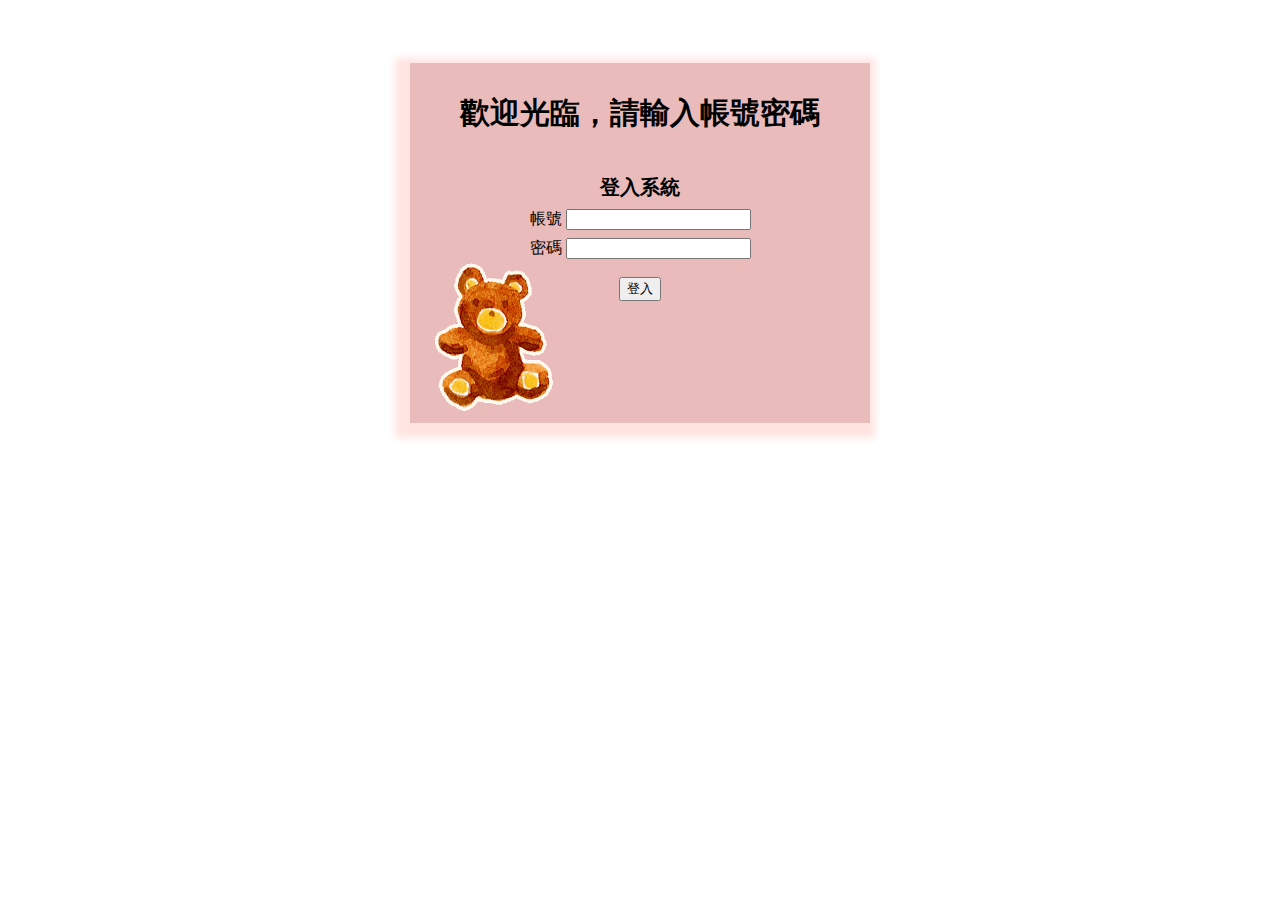
<file: week-4/templates/index.html>
<!DOCTYPE html>
<html lang="en">
<head>
    <meta charset="UTF-8">
    <meta http-equiv="X-UA-Compatible" content="IE=edge">
    <meta name="viewport" content="width=device-width, initial-scale=1.0">
    <title>登入頁面</title>
    <link rel="stylesheet" type="text/css" href="week-4.css" media="all" /> 

</head>
<body>
    <div class="box_1">
        <div class="text_1">歡迎光臨，請輸入帳號密碼</div>
        <div class="text_2">登入系統</div>
        <form action="/signin" method="POST">
            <div class="text_3"> 帳號    <input type="text" name="account"></div>
            <div class="text_3"> 密碼    <input type="password" name="password"></div>
            <div><br/><button>登入</button></div>
        </form>
        <img src="bear_icon.png" style="height:50%;position:relative;right:150px;bottom:40px;"/>
    </div>
    
</body>
</html>
</file>
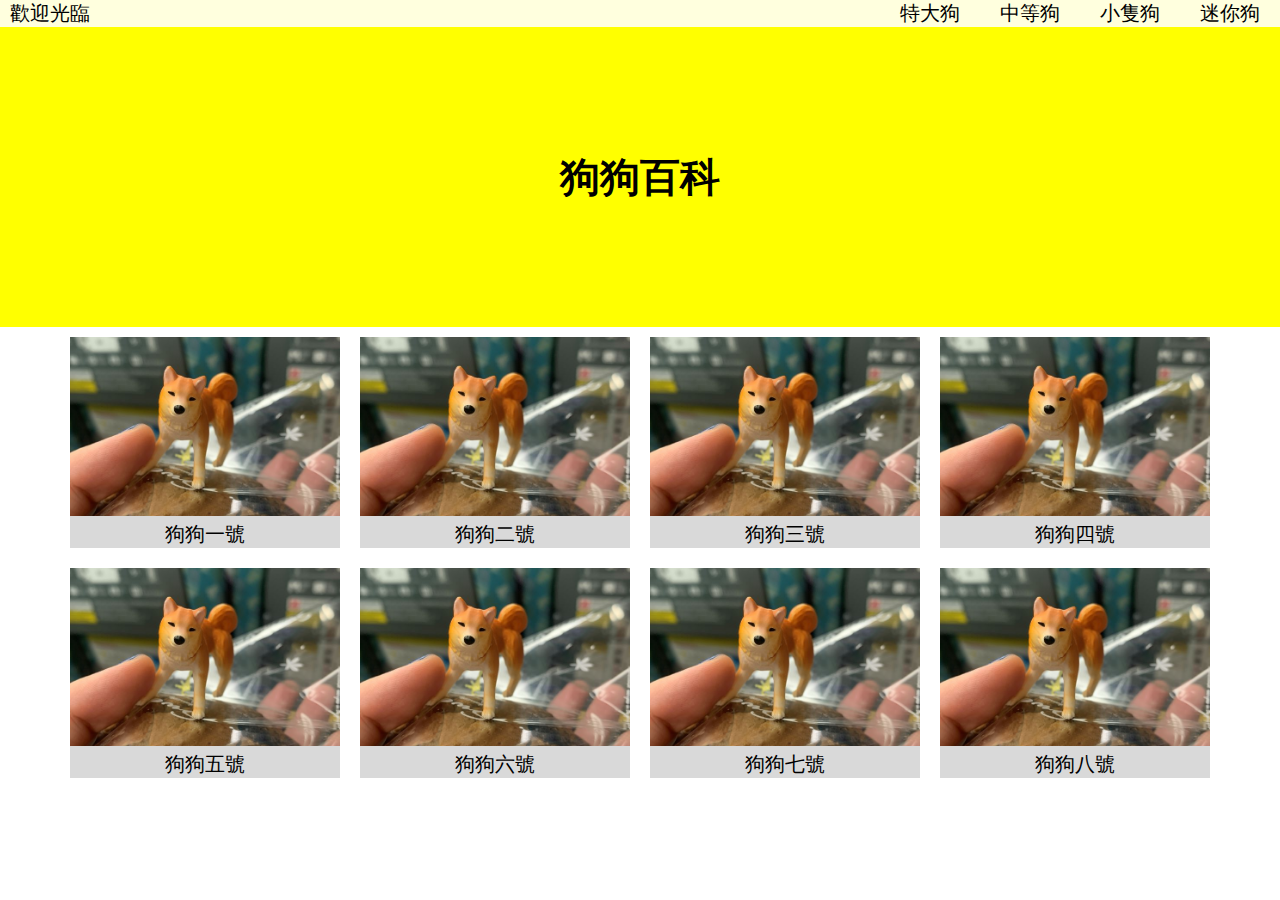
<file: week-1/week-1.html>
<!DOCTYPE html>
<head>
    <meta charset="UTF-8">
    <meta name="viewport" content="width=device-width, initial-scale=1.0,maximum-scale=1"> 
    <title>week-1</title>
    <link rel="stylesheet" type="text/css" href="week-1.css" media="all" /> 
</head>
<body style="margin:0px;">
    <div class="frame">
        <div class="left">歡迎光臨</div>
        <div class="right">
            <div class="item">特大狗</div>
            <div class="item">中等狗</div>
            <div class="item">小隻狗</div>
            <div class="item">迷你狗</div>
            <img class="photo_btn" src="hamburger_icon.png"/>
        </div>
    </div>
    <div class="welcome">
        <div class="text">狗狗百科</div>
    </div>
    <main>
        <div class="item2"><img src="dog.jpg" width="100%"/>狗狗一號</div>
        <div class="item2"><img src="dog.jpg" width="100%"/>狗狗二號</div>
        <div class="item2"><img src="dog.jpg" width="100%"/>狗狗三號</div>
        <div class="item2"><img src="dog.jpg" width="100%"/>狗狗四號</div>
    </main>
        
    <main>
        <div class="item2"><img src="dog.jpg" width="100%"/>狗狗五號</div>
        <div class="item2"><img src="dog.jpg" width="100%"/>狗狗六號</div>
        <div class="item2"><img src="dog.jpg" width="100%"/>狗狗七號</div>
        <div class="item2"><img src="dog.jpg" width="100%"/>狗狗八號</div>
    </main>
</body>
</html>
</file>
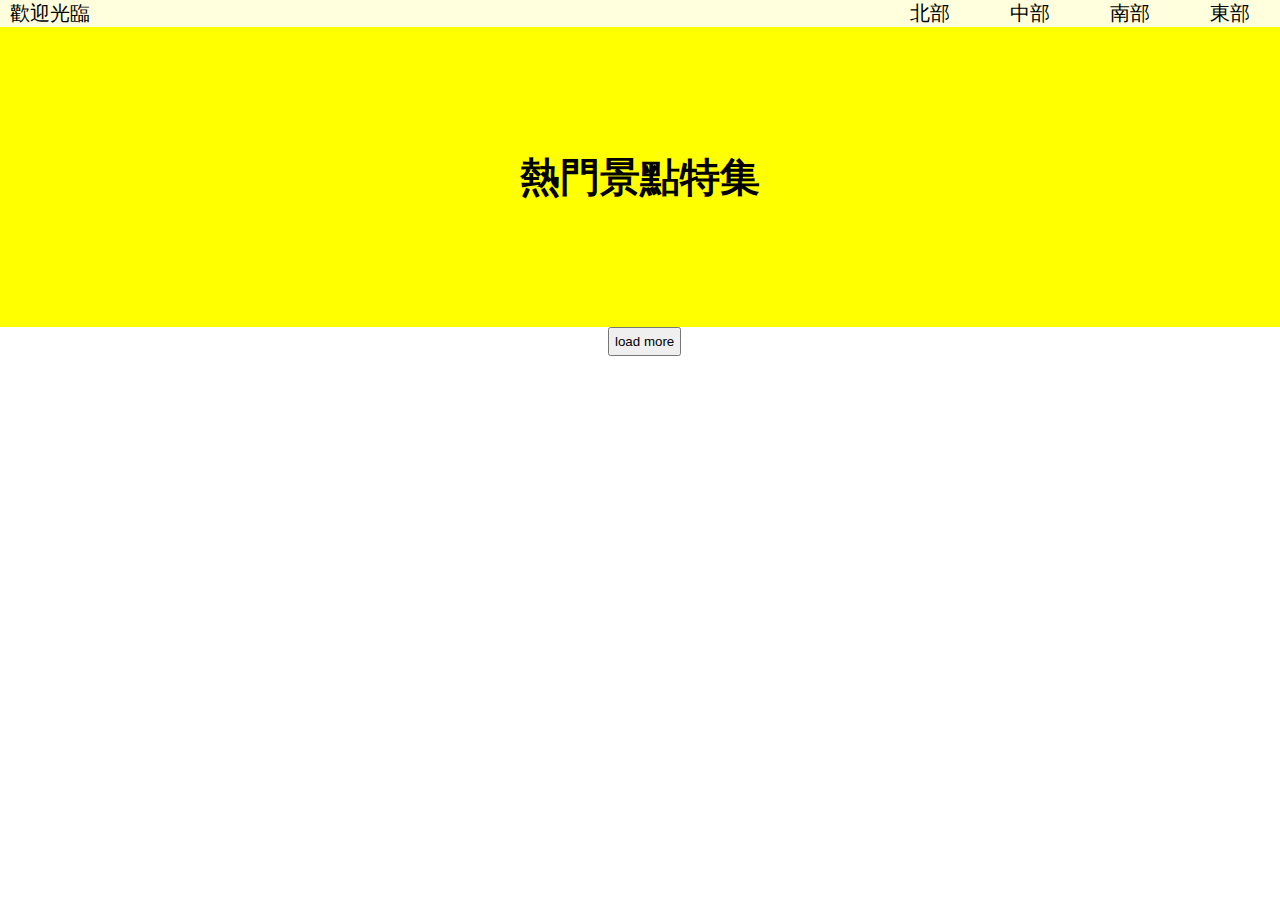
<file: week-3/week3.2.html>
<!DOCTYPE html>
<head>
    <meta charset="UTF-8">
    <meta name="viewport" content="width=device-width, initial-scale=1.0,maximum-scale=1"> 
    <title>week-3.2</title>
    <link rel="stylesheet" type="text/css" href="week3.2.css" media="all" /> 
    <script src="week3.2.js"></script>
</head>
<body onload="init();" style=margin:0px;>
    <div class="frame">
        <div class="left">歡迎光臨</div>
        <div class="right">
            <div class="item">北部</div>
            <div class="item">中部</div>
            <div class="item">南部</div>
            <div class="item">東部</div>
            <img class="photo_btn" src="hamburger_icon.png"/>
        </div>
    </div>
    <div class="welcome">
        <div class="text">熱門景點特集</div>
    </div>
    <main id="myList0">
    </main>
    <button id="btn">load more</button>

</body>
</html>
</file>
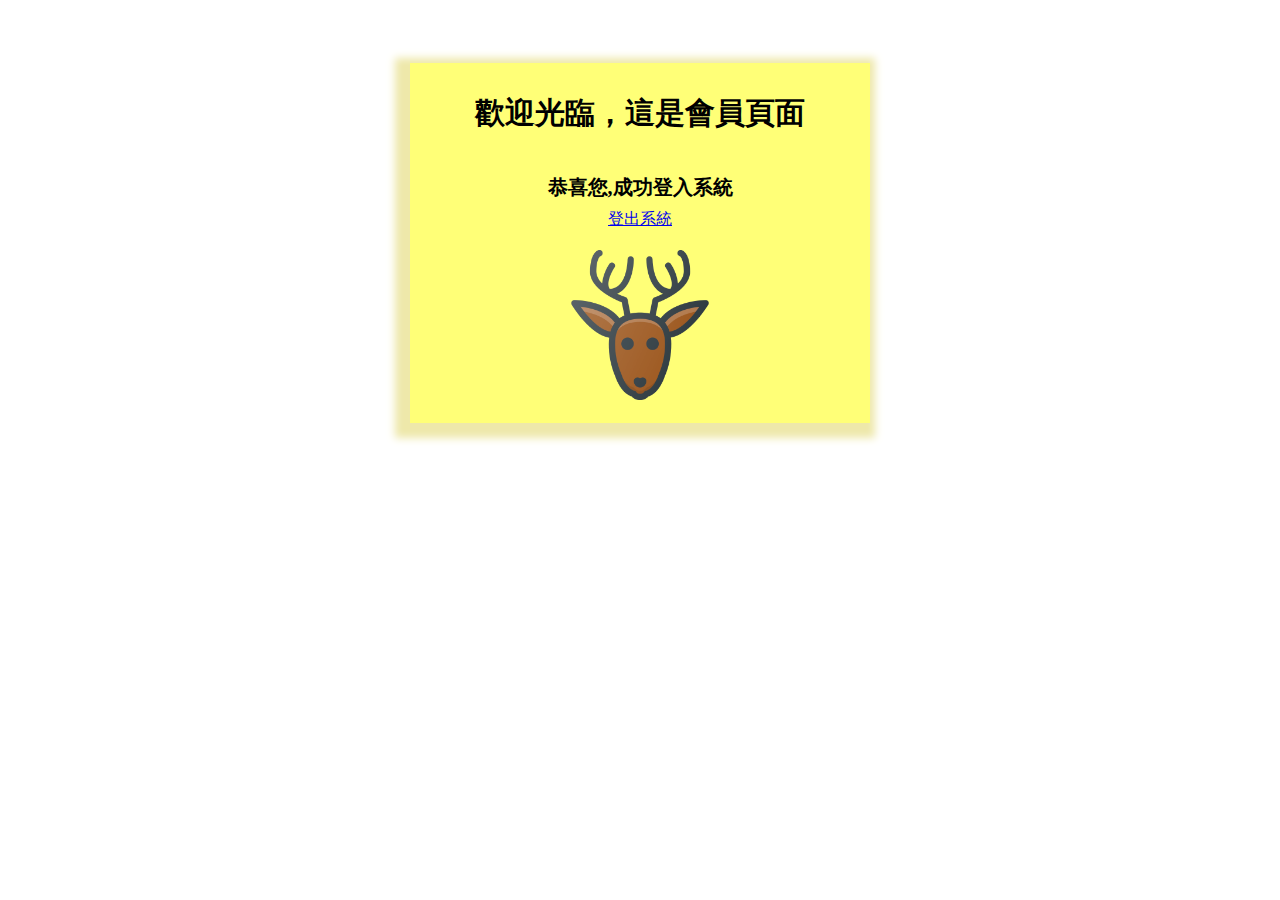
<file: week-4/templates/member.html>
<!DOCTYPE html>
<html>
<head>
    <meta charset="UTF-8">
    <meta http-equiv="X-UA-Compatible" content="IE=edge">
    <meta name="viewport" content="width=device-width, initial-scale=1.0">
    <title>會員頁面</title>
    <link rel="stylesheet" type="text/css" href="week-4.css" media="all" />
</head>
<body>
    <div class="box_2">
        <div class="text_1">歡迎光臨，這是會員頁面</div>
        <div class="text_2">恭喜您,成功登入系統</div>
        <div class="text_3" ><a href="/signout">登出系統</a></div>
        <img src="deer_icon.png" style="height: 50%;position:relative;bottom:-20px;"/>
    </div>
    
</body>
</html>
</file>
<file: week-4/templates/week-4.css>
.box_1{
    height:300px;width:400px;background-color: rgb(233, 187, 187);
    box-shadow:-5px 5px 8px 10px #ffe4e1;
    margin-right: auto;margin-left: auto;margin-top:5%;
    text-align: center;padding:30px;
}
.box_2{
    height:300px;width:400px;background-color: #FFFF77;
    box-shadow:-5px 5px 8px 10px palegoldenrod;
    margin-right: auto;margin-left: auto;margin-top:5%;
    text-align: center;padding:30px;
}
.box_3{
    height:300px;width:400px;background-color: #e6e6fa;
    box-shadow:-5px 5px 8px 10px #d8bfd8;
    margin-right: auto;margin-left: auto;margin-top:5%;
    text-align: center;padding:30px;
}
.text_1{
    font-size:30px;font-weight:bold;
}
.text_2{
    font-size:20px;margin-top:40px;font-weight:bold;
}
.text_3{
    font-size:16px;margin-top:8px;
}
</file>
<file: week-1/week-1.css>
.frame{
    display:flex; 
}
.left{
    background-color:#FFFFDE;padding-left:10px;
    flex:none; 
    width:200px;
    font-size:20px;
}
.right{
    display:flex;
    justify-content: flex-end; 
    background-color: #FFFFDE;
    flex:auto;
}
.item{
    background-color: #FFFFDE;
    flex:none;
    width:100px;
    font-size:20px; 
    text-align:center; 
}
.photo_btn{
    width:50px;height:auto;
}
.welcome{
    display:flex;
    justify-content: center; 
    align-items: center; 
    height:300px;
    background-color: #FFFF00;
}
.text{
    flex:none;
    width:50%;
    font-size:40px;
    font-weight:bold;
    text-align:center;
}
main{
    margin-right: auto;margin-left: auto;
    display:flex;flex-wrap:wrap;justify-content: center;
}
main>.item2{
    flex:none;
    width:270px;margin: 10px;
    background-color:#D9D9D9;
    font-size:20px;text-align:center;
}
@media (min-width:600px){
    .photo_btn{display:none;}
}
@media (max-width:1200px){  
    main>.item2{width:45%;text-align:center;}
}
@media (max-width:600px){  
    main>.item2{width:90%;text-align:center;}
    .photo_btn{display:block;}
    .item{display:none;}
    .left{padding-top: 12px;}
}
</file>
<file: week-3/week3.2.css>
.frame{
    display:flex; 
}
.left{
    background-color:#FFFFDE;padding-left:10px;
    flex:none; 
    width:200px;
    font-size:20px;
}
.right{
    display:flex;
    justify-content: flex-end; 
    background-color: #FFFFDE;
    flex:auto;
}
.item{
    background-color: #FFFFDE;
    flex:none;
    width:100px;
    font-size:20px; 
    text-align:center; 
}
.photo_btn{
    width:50px;height:auto;
}
.welcome{
    display:flex;
    justify-content: center; 
    align-items: center; 
    height:300px;
    background-color: #FFFF00;
}
.text{
    flex:none;
    width:50%;
    font-size:40px;
    font-weight:bold;
    text-align:center;
}
main{
    margin-right: auto;margin-left: auto;
    display:flex;flex-wrap:wrap;justify-content: center;
}
main>.item2{
    flex:none;
    width:23%;margin: 10px;
    background-color:#D9D9D9;
    font-size:20px;text-align:center;
    padding-bottom: 10px;
}
.photo{
    width:100%;
    height:90%;
    aspect-ratio: 270/180;
}
#btn{
    padding:5px;
    margin-left: 47.5%;  margin-bottom:10px;
}
@media (min-width:600px){
    .photo_btn{display:none;}
}
@media (max-width:1200px){  
    main>.item2{width:45%;text-align:center;}
}
@media (max-width:600px){  
    main>.item2{width:90%;text-align:center;}
    .photo_btn{display:block;}
    .item{display:none;}
    .left{padding-top: 12px;}
}
</file>
